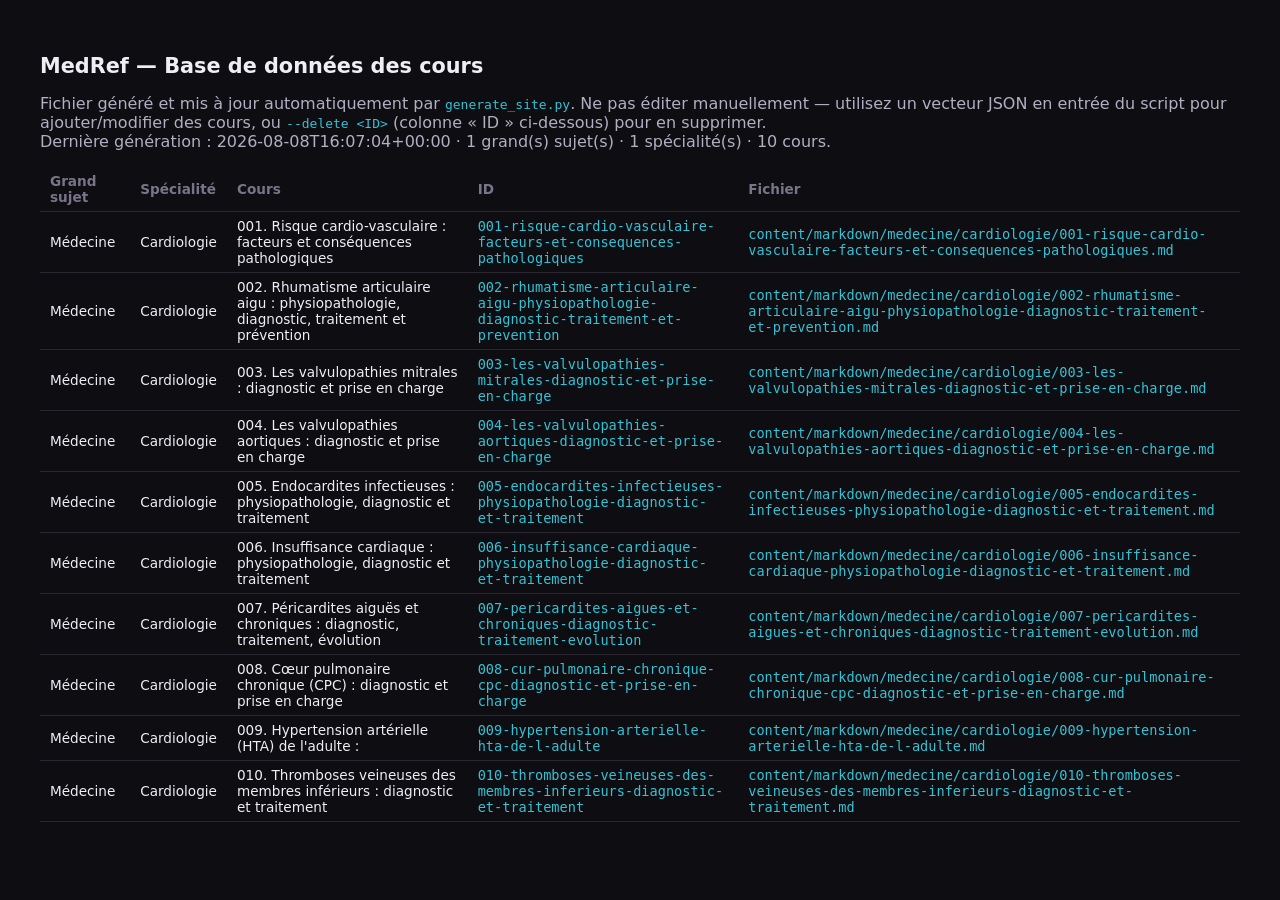
<file: content/database.html>
<!DOCTYPE html>
<html lang="fr">
<head>
<meta charset="UTF-8">
<title>MedRef — Base de données des cours (générée automatiquement)</title>
<meta name="robots" content="noindex">
<style>
  body { font-family: system-ui, sans-serif; background:#0e0d12; color:#f0eef5; padding:2rem; }
  h1 { font-size:1.3rem; }
  p { color:#b3aec2; }
  table { border-collapse: collapse; width:100%; font-size:0.85rem; margin-top:1rem; }
  th, td { text-align:left; padding:6px 10px; border-bottom:1px solid #2a2733; }
  th { color:#7a7488; font-weight:600; }
  code { color:#33c3d6; }
</style>
</head>
<body>
<h1>MedRef — Base de données des cours</h1>
<p>
  Fichier généré et mis à jour automatiquement par <code>generate_site.py</code>.
  Ne pas éditer manuellement — utilisez un vecteur JSON en entrée du script pour ajouter/modifier des cours,
  ou <code>--delete &lt;ID&gt;</code> (colonne « ID » ci-dessous) pour en supprimer.
  <br>Dernière génération : 2026-08-08T16:07:04+00:00 ·
  1 grand(s) sujet(s) · 1 spécialité(s) · 10 cours.
</p>
<table>
<thead><tr><th>Grand sujet</th><th>Spécialité</th><th>Cours</th><th>ID</th><th>Fichier</th></tr></thead>
<tbody>
<tr><td>Médecine</td><td>Cardiologie</td><td>001. Risque cardio-vasculaire : facteurs et conséquences pathologiques</td><td><code>001-risque-cardio-vasculaire-facteurs-et-consequences-pathologiques</code></td><td><code>content/markdown/medecine/cardiologie/001-risque-cardio-vasculaire-facteurs-et-consequences-pathologiques.md</code></td></tr><tr><td>Médecine</td><td>Cardiologie</td><td>002. Rhumatisme articulaire aigu : physiopathologie, diagnostic, traitement et prévention</td><td><code>002-rhumatisme-articulaire-aigu-physiopathologie-diagnostic-traitement-et-prevention</code></td><td><code>content/markdown/medecine/cardiologie/002-rhumatisme-articulaire-aigu-physiopathologie-diagnostic-traitement-et-prevention.md</code></td></tr><tr><td>Médecine</td><td>Cardiologie</td><td>003. Les valvulopathies mitrales : diagnostic et prise en charge</td><td><code>003-les-valvulopathies-mitrales-diagnostic-et-prise-en-charge</code></td><td><code>content/markdown/medecine/cardiologie/003-les-valvulopathies-mitrales-diagnostic-et-prise-en-charge.md</code></td></tr><tr><td>Médecine</td><td>Cardiologie</td><td>004. Les valvulopathies aortiques : diagnostic et prise en charge</td><td><code>004-les-valvulopathies-aortiques-diagnostic-et-prise-en-charge</code></td><td><code>content/markdown/medecine/cardiologie/004-les-valvulopathies-aortiques-diagnostic-et-prise-en-charge.md</code></td></tr><tr><td>Médecine</td><td>Cardiologie</td><td>005. Endocardites infectieuses : physiopathologie, diagnostic et traitement</td><td><code>005-endocardites-infectieuses-physiopathologie-diagnostic-et-traitement</code></td><td><code>content/markdown/medecine/cardiologie/005-endocardites-infectieuses-physiopathologie-diagnostic-et-traitement.md</code></td></tr><tr><td>Médecine</td><td>Cardiologie</td><td>006. Insuffisance cardiaque : physiopathologie, diagnostic et traitement</td><td><code>006-insuffisance-cardiaque-physiopathologie-diagnostic-et-traitement</code></td><td><code>content/markdown/medecine/cardiologie/006-insuffisance-cardiaque-physiopathologie-diagnostic-et-traitement.md</code></td></tr><tr><td>Médecine</td><td>Cardiologie</td><td>007. Péricardites aiguës et chroniques : diagnostic, traitement, évolution</td><td><code>007-pericardites-aigues-et-chroniques-diagnostic-traitement-evolution</code></td><td><code>content/markdown/medecine/cardiologie/007-pericardites-aigues-et-chroniques-diagnostic-traitement-evolution.md</code></td></tr><tr><td>Médecine</td><td>Cardiologie</td><td>008. Cœur pulmonaire chronique (CPC) : diagnostic et prise en charge</td><td><code>008-cur-pulmonaire-chronique-cpc-diagnostic-et-prise-en-charge</code></td><td><code>content/markdown/medecine/cardiologie/008-cur-pulmonaire-chronique-cpc-diagnostic-et-prise-en-charge.md</code></td></tr><tr><td>Médecine</td><td>Cardiologie</td><td>009. Hypertension artérielle (HTA) de l'adulte :</td><td><code>009-hypertension-arterielle-hta-de-l-adulte</code></td><td><code>content/markdown/medecine/cardiologie/009-hypertension-arterielle-hta-de-l-adulte.md</code></td></tr><tr><td>Médecine</td><td>Cardiologie</td><td>010. Thromboses veineuses des membres inférieurs : diagnostic et traitement</td><td><code>010-thromboses-veineuses-des-membres-inferieurs-diagnostic-et-traitement</code></td><td><code>content/markdown/medecine/cardiologie/010-thromboses-veineuses-des-membres-inferieurs-diagnostic-et-traitement.md</code></td></tr>
</tbody>
</table>

<!-- Données consommées par le frontend (assets/js/dataLoader.js) : NE PAS RENOMMER cet id. -->
<script type="application/json" id="courses-db">
{
  "generated_at": "2026-08-08T16:07:04+00:00",
  "subjects": [
    {
      "id": "medecine",
      "title": "Médecine",
      "specialties": [
        {
          "id": "cardiologie",
          "title": "Cardiologie",
          "courses": [
            {
              "id": "001-risque-cardio-vasculaire-facteurs-et-consequences-pathologiques",
              "title": "001. Risque cardio-vasculaire : facteurs et conséquences pathologiques",
              "slug": "001-risque-cardio-vasculaire-facteurs-et-consequences-pathologiques",
              "path": "content/markdown/medecine/cardiologie/001-risque-cardio-vasculaire-facteurs-et-consequences-pathologiques.md",
              "keywords": [
                "IDM ou mort subite ≤ 55ans chez père ou ≤ 65ans chez mère",
                "Circonférence abdominale <102cm homme et <88cm femme",
                "HTA : PAS ≥ 140mmHg et/ou PAD ≥ 90mmHg",
                "Seuil risque coronarien : 115/75mmHg",
                "L'hypertrophie ventriculaire gauche",
                "Homme ≥ 45ans – Femme ≥ 55ans",
                "Obésité morbide > 40",
                "Syndrome métabolique",
                "IMC = Poids/Taille2",
                "La microalbuminurie",
                "Surpoids IMC > 27",
                "Obésité IMC > 30",
                "Paquets/années",
                "HDL < 0,40mg/l",
                "TA≥130/85mmHg",
                "GAJ ≥1,10g/l",
                "TG ≥ 1,50g/l"
              ],
              "search_blob": "Introduction : = Tout état physiologique, pathologique ou habitudes de vie susceptible de s'associer à une incidence accrue de maladie cardio­ vasculaire. I. FDR cardiovasculaire constitutionnels : non modifiables L'âge : Homme ≥ 45ans – Femme ≥ 55ans Les lésions d'athérosclérose apparaissent précocement et s'aggravent avec l'âge, ceci qui reflète la durée d'exposition d'un individu aux autres facteurs de risque cardiovasculaire. Le sexe : L'homme à un risque d'athérosclérose plus élevé que la femme, cette protection est liée à l'influence bénéfique des œstrogènes naturels sur le profil lipidique, la sensibilité à l'insuline et sur PA, elle disparaît 10-15ans après ménopause. Il est actuellement prouvé que le ttt hormonal substitutif n'est pas protecteur, il ↑ le risque de maladie cardiovasculaire. L'hérédité : Les ATCD familiaux de maladie coronaire précoce, ↑ RCV: IDM ou mort subite ≤ 55ans chez père ou ≤ 65ans chez mère. Facilement accessibles à l'interrogatoire. II. FDR environnementaux modifiables Le diabète : Associé à une ↑ du RCV. ■ Pour le diabète type 1 : le risque apparaît dés l'âge de 30ans, il est d'autant plus important que le contrôle glycémique est mauvais et qu'il y a néphropathie. ■ Le diabète type II et l'intolérance au glucose sont associés à un RCV majeur, en raison de l'association à autres FDR comme l'HTA, l'obésité surtout androïde. L'HTA : PAS ≥ 140mmHg et/ou PAD ≥ 90mmHg Pour le risque d'AVC : relation continue sans effet seuil Pour le risque coronarien : relation continue avec effet seuil : 115/75mmHg Le tabac : En plus de son effet carcinogène, le tabagisme est un FDR majeur d'athérosclérose qu'il soit actif ou passif, effets délétères liés à la quantité quotidienne consommée, l'âge de début et la durée de l'exposition : chiffré en paquets/années (nombre de paquets/jour x le nombre d'années d'exposition). Le risque ↑ linéairement avec l' ↑ nombre de paquets/années. Mécanismes : stress oxydatif VC, hémoconcentration, hyperfibrinémie : agression de l'endothélium vasculaire. Les dyslipidémies : FDR important pour les coronaropathies : l'élévation du cholestérol total est de sa fraction LDL, la diminution du HDL. L'obésité : Evaluée par l'indice de masse corporelle IMC = Poids/Taille2. Surpoids IMC > 27, Obésité IMC > 30, Obésité morbide > 40 C'est l'obésité androïde avec une élévation de la masse grasse intra abdominale qui ↑ le plus le RCV ; elle est mesurée par la circonférence abdominale (<102cm homme et <88cm femme) Le syndrome métabolique : entité clinico-biologique défini par l'association d'au moins 3 des FDR suivants : – GAJ ≥1,10g/l – TA≥130/85mmHg – TG ≥ 1,50g/l – HDL < 0,40mg/l – Obésité androïde. Autres FDR : de + en + nombreux ■ L'hypertrophie ventriculaire gauche ■ La sédentarité ■ La microalbuminurie ■ Les facteurs psychosociaux ■ Le traitement substitutif de la ménopause : ↑ le risque de survenue d'événement cardiovasculaire, d'événements thromboemboliques et d'AVC chez les femmes ménopausées avec ou sans ",
              "added_at": "2026-08-08T16:07:04+00:00"
            },
            {
              "id": "002-rhumatisme-articulaire-aigu-physiopathologie-diagnostic-traitement-et-prevention",
              "title": "002. Rhumatisme articulaire aigu : physiopathologie, diagnostic, traitement et prévention",
              "slug": "002-rhumatisme-articulaire-aigu-physiopathologie-diagnostic-traitement-et-prevention",
              "path": "content/markdown/medecine/cardiologie/002-rhumatisme-articulaire-aigu-physiopathologie-diagnostic-traitement-et-prevention.md",
              "keywords": [
                "VS accélérée > 60 mm à la 1ère h",
                "Nodules sous-cutanés de Meynet",
                "Erythème marginé de Besnier",
                "Polyarthrite aigue fébrile",
                "Critères de Jones modifiés",
                "Chorée aigue de Sydenham",
                "Acide acétylsalicylique",
                "Benzathine-Pénicilline",
                "Cardite rhumatismale",
                "Fibrinogène > 4 g/1",
                "Souffle de RAo",
                "Souffle d'IAo",
                "Souffle de RM",
                "Pénicilline G",
                "Erythromycine",
                "Souffle d'IM",
                "Extencilline",
                "ASLO > 200U",
                "CRP élevée",
                "PR allongé",
                "Prednisone",
                "Aspirine"
              ],
              "search_blob": "Introduction : C'est une maladie inflammatoire systémique non suppurative secondaire à une infection des voies aériennes supérieures par le streptocoque ~ hémolytique du groupe A. Il vient au 1er rang des Sd post streptococciques. I. Physiopathologie : A la suite de l'infection streptococcique, l'organisme produit des Ac dirigés contre les Ag streptococciques, et surtout contre les ASLO (Antistreptolysine 0). Le RAA est l'expression clinique d'un conflit immunologique touchant les articulations, le cœur, le SNC et les tissus sous cutanés. L'atteint élective de ces divers tissus est due à une parenté antigénique entre ces tissus et certains constituants de la paroi du streptocoque ~ hémolytique du groupe A. Il existe très probablement une prédisposition génétique de l'hôte vue la fréquence des infections pharyngées à streptocoque et la rareté du RAA. II. Diagnostic : 1) Clinique : - RAA Exceptionnelle avant 3 ans et Rare après 20 ans - Les signes cliniques du RAA apparaissent 2 à 3 sem après une infection streptococcique pharyngée non ou mal traitée. Signes généraux: Début brutal Fièvre: Quasi-constante, de 38,5 à 40°c Malaise générale Douleurs abdominales Signes articulaires+++ : ■ Forme typique: Polyarthrite a igue fébrile Atteinte inflammatoire (gonflement, douleur, chaleur) des grosses articulations (genoux, chevilles, coudes et poignets) Fugace (siège variable d'un jour à l'autre) et migratrice. ■ Formes atypiques: Monoarthrite, atteinte des petites articulations, simples arthralgies sans arthrites ... Signes cutanés: Inconstants, les plus typiques sont: Nodules sous-cutanés de Meynet. Erythème marginé de Besnier. ➔ Les signes cutanés sont toujours associés à une cardite sévère. Signes neurologiques: Chorée aigue de Sydenham: ce sont des mouvements Involontaires caractéristiques: Maladroits, Brutaux, S'exagèrent à l'effort et à l'émotion, diminuent au repos, et disparaissent pendant le sommeil. Signes cardiaques : La cardite rhumatismale est le risque majeur qui justifie la surveillance 2x/ j de tout malade atteint de RAA. Les signes de cardite sont contemporains au début de la maladie (dans les 2è - 3è semaine de la maladie). Toutes les tuniques peuvent être atteintes l'endocarde est le pus touché, elle se traduit par l'apparition : d'un souffle d'IM ou d'IAo ou les 2 associés. Plus tardivement peut apparaitre un souffle de RM ou de RAo Le RM ne s'observe jamais dans les formes dépistées tôt et traitées correctement. La péricardite peut être isolée ou survenir dans le cadre d'une pancardite. Quant à la myocardite, elle survient souvent dans un tableau de pancardite avec défaillance cardiaque globale 2) Paraclinique : ❖ Bilan biologique: ■ Signes traduisant un Sd inflammatoire : sont tjrs présentes et constituent un fidèle témoin de l'évolutivité de la mdie. VS accélérée> 60 mm à la 1ère h; Fibrinogène> 4 g/1 ; CRP élevée; NFS: Anémie modérée de type inflammatoire, avec hyperleucocytose GB >10.000/mm 3. ■ Signes biologiques en faveur d'infect",
              "added_at": "2026-08-08T16:07:04+00:00"
            },
            {
              "id": "003-les-valvulopathies-mitrales-diagnostic-et-prise-en-charge",
              "title": "003. Les valvulopathies mitrales : diagnostic et prise en charge",
              "slug": "003-les-valvulopathies-mitrales-diagnostic-et-prise-en-charge",
              "path": "content/markdown/medecine/cardiologie/003-les-valvulopathies-mitrales-diagnostic-et-prise-en-charge.md",
              "keywords": [
                "Souffle holosystolique de régurgitation",
                "Indice de Sokolow SV1 + RV5 > 35mm",
                "Claquement d'ouverture mitrale",
                "Remplacement valvulaire mitral",
                "Dilatation mitrale percutanée",
                "Faciès mitral de Shattuk",
                "Plastie de valve mitrale",
                "Commissurotomie mitrale",
                "Galop protodiastolique",
                "Orifice mitral < 2cm2",
                "Roulement diastolique",
                "Souffle Graham Steel",
                "Triade de Durozier",
                "Lignes B de Kerley",
                "Signe de Carvalho",
                "Maladie de Barlow",
                "Amoxicilline 3g",
                "Ballon d'Inoué",
                "Eclat de B1",
                "HAG",
                "HVD",
                "HVG",
                "B3"
              ],
              "search_blob": "Rétrécissement mitral (RM) Introduction : Réduction permanente du calibre de l'orifice mitral (< 2cm 2 ) par fusion commissurale progressive et/ou sclérose rétractile de l'appareil valvulaire et sous-valvulaire, et enfin calcification massive de tout l'appareil valvulaire. ➔ Un gène au remplissage ventriculaire gauche pendant la diastole. Prédominance féminine. Etiologie : RAA+++, congénital ... I. Diagnostic : RM pur serré 1) Circonstances de découverte : Signes fonctionnels : Dyspnée à l'effort puis au repos (classification de la NYHA), avec orthopnée, dyspnée paroxystique nocturne. Asthénie – Palpitations (troubles du rythme) Complications : OAP – Hémoptysie – Embolie systémique. Défaillance ventriculaire droite. Examen systématique. 2) Examen physique : Inspection : Faciès mitral de Shattuk (érythrocyanose des pommettes) Retard staturo pondéral : nanisme mitral de l'enfant. Palpation de l'aire précordiale : Frémissement cataire à la pointe du cœur. Éclat palpable de B1. En cas d'HTAP : éclat palpable de B2, soulèvement systolique infundibulo pulmonaire, signe de Harzer. Auscultation cardiaque : Au foyer mitral : Triade de Durozier +++ : o Eclat de B1. o Claquement d'ouverture mitrale. o Roulement diastolique. Au foyer pulmonaire : signes d'HTAP. o Éclat du B2 pulmonaires (B2P) o Souffle diastolique d'insuffisance pulmonaire (souffle Graham Steel) Au foyer tricuspide : Souffle systolique d'insuffisance tricuspidienne (signe de Carvalho). Reste de l'examen clinique : Auscultation 2 champs pulmonaires (signe OAP : râles crépitants). Palpation des pouls périphériques. Recherche des signes d'IVD. Recherche foyer infectieux (dentaires, urinaires, ORL...) 3) Paraclinique : ❖ ECG : ■ Rythme régulier sinusal (RRS) ou AC/FA ■ Signes évocateurs : o HAG : ondes P larges, bifides en DII et biphasique en V1 avec négativité prédominante. o HVD : V1 R/S > 1. ❖ Radiographie thoracique : ■ Silhouette mitrale : o De face : cœur triangulaire. o De profil : Saillie de l'OG, réduction de l'espace clair rétrocardiaque. ■ Poumon et plèvre : o Dilatation des veines pulmonaires. o Œdème pulmonaire interstitiel avec lignes B de Kerley et comblement des culs-de-sac pleuraux. o Œdème alvéolaire à prédominance péri hilaire avec dilatation de l'AP. ❖ Echocardiographie transthoracique (ETT) : ■ Diagnostic positif : Valve épaisse – Orifice mitral rétréci ■ Quantification du RM : Evaluation de la SM par planimétrie / Evaluation du gradient mitral. ■ Retentissements : dilatation OG et VG, Septum IV paradoxal (bombé vers la côté gauche), Dilatation de la VCI et de la veine sus hépatique (VSH), Dilatation du tronc de l'artère pulmonaire (AP) – HTAP. ❖ Echographie transœsophagienne (ETO) : ■ Étude de l'anatomie valvulaire (plus précise) ■ Quantification d'une IM associée. ■ Thrombose de l'auricule gauche ou de l'oreillette gauche ■ Étude du septum inter auriculaire (SIA) ❖ Autres : Echocardiographie d'effort ; Coronarographie (pré-op chez sujet >50 ans ou si FOR cardiovasculaires",
              "added_at": "2026-08-08T16:07:04+00:00"
            },
            {
              "id": "004-les-valvulopathies-aortiques-diagnostic-et-prise-en-charge",
              "title": "004. Les valvulopathies aortiques : diagnostic et prise en charge",
              "slug": "004-les-valvulopathies-aortiques-diagnostic-et-prise-en-charge",
              "path": "content/markdown/medecine/cardiologie/004-les-valvulopathies-aortiques-diagnostic-et-prise-en-charge.md",
              "keywords": [
                "Gradient de pression moyenne VG /aorte > 50mmHg",
                "Surface valvulaire aortique < 0,75cm2",
                "Indice de Sokolow = RV1 + SV5 > 35 mm",
                "Souffle diastolique de régurgitation",
                "Souffle mésosystolique éjectionnel",
                "Double souffle crural de Durozier",
                "Pincement de la différentielle",
                "Angiographie sus sigmoïdienne",
                "Signe de la manchette",
                "Intervention de ROSS",
                "Surcharge systolique",
                "Abolition du B2",
                "Signe de Musset",
                "INR = 2 à 3",
                "Lipothymie",
                "Syncope",
                "Dyspnée",
                "Bentall",
                "Yacoub",
                "Angor"
              ],
              "search_blob": "Rétrécissement aortique (RAo) Introduction : = Obstacle à l'éjection du VG par réduction de la surface valvulaire aortique normale à moins de 3cm2 . (RAo serré si< 0, 75cm2 ) Valvulopathie la plus fréquente dans les pays occidentaux. Sa prévalence augmente avec l'âge. Le sexe masculin et le plus souvent touché. Etiologie : dégénérative (maladie de Monckeberg), RAA, congénitale (bicuspidie) ... I. Diagnostic : 1) Circonstances de découverte : Asymptomatique pendant plusieurs années. Puis symptômes d'effort+++: angor, syncope ou lipothymie, dyspnée. Stade tardif: Insuffisance cardiaque gauche puis droite. 2) Examen physique : Pouls petit et ralenti. TA: pincement de la différentielle. Palpation/ inspection : frémissement systolique au foyer aortique et au creux sus sternal. Auscultation cardiaque : - Souffle mésa systolique éjectionnel +++ max au foyer aortique, rude râpeux à double irradiation vers les vaisseaux du cou et vers la pointe. - Diminution voir extinction du B2 aortique (signe de gravité). 3) Paraclinique : ❖ ECG: ■ HVG type systolique : o Sokolow = RVl + SVS > 35 mm o Onde T (-) en VS-V6 ■ HAG - BBG incomplet (BBGI) parfois BBG complet. ■ BAV: 1•' voire 2ème, lm• degré si calcification fx de His. ❖ Radio pulmonaire : ■ Volume du cœur longtemps normal. ■ Calcification valvulaire aortique. ■ Aorte ascendante dilaté : l'arc sup droit très convexe. ❖ Echocardioqraphie : ■ Confirme un diagnostic clinique: Epaississement ou Calcification des valves dont l'ouverture est diminuée. ■ Apprécie le degré: gradient et surface ■ Donne des renseignements étiologiques. ■ Apprécie le retentissement VG (hypertrophie, fonction systolique et diastolique). ■ Recherche une valvulopathie associée et ou une pathologie de l'aorte ascendante. ❖ Coronarographie+++ pré opératoire chez patients âgés à la recherche d'une coronaropathie athéromateuse. II. Prise en charge : 1) Moyens: Critère affirmant le caractère serré du RAo : Signes fonctionnelles d'effort -Abolition du B2 HVG importante/ECG - Calcification valvulaire massive Gradient de pression moyenne VG /aorte> S0mmHg. Surface valvulaire aortique< 0, 75cm2 . Il n'y a pas de thérapeutique médicale du RAo sauf si IC. Valvuloplastie percutanée. Remplacement valvulaire : seul traitement satisfaisant - Prothèse mécanique (jeune) - Prothèse bio (âge> 75ans ou Cl des anticoagulants) - Homogreffes - Autogreffe (intervention de ROSS) 2) Indications opératoires : ► Patient symptomatique : sténose aortique serrée= chirurgie. ► Patient asymptomatique : - Dysfonction ventricule gauche associée= chirurgie. - FE/VG conservé : surveillance régulière clinique, électrique et échocardiographie dont le rythme varie en fonction du degré de la sténose : ✓ Rétrécissement modéré : surveillance 2 à 3 ans. ✓ Rétrécissement moyennement serré : tous les ans. ✓ Rétrécissement serré : tous les 6 mois. - Apparition d'un symptôme: indication à la chirurgie Insuffisance aortique (IAo) Introduction : = Absence ou insuffisance d'étanchéité dia",
              "added_at": "2026-08-08T16:07:04+00:00"
            },
            {
              "id": "005-endocardites-infectieuses-physiopathologie-diagnostic-et-traitement",
              "title": "005. Endocardites infectieuses : physiopathologie, diagnostic et traitement",
              "slug": "005-endocardites-infectieuses-physiopathologie-diagnostic-et-traitement",
              "path": "content/markdown/medecine/cardiologie/005-endocardites-infectieuses-physiopathologie-diagnostic-et-traitement.md",
              "keywords": [
                "Echocardiographie (ETT et ETO)",
                "Critères de Duke modifiés",
                "Végétations valvulaires",
                "Abcès péri annulaire",
                "Placards de Janeway",
                "Souffle cardiaque",
                "Purpura pétéchial",
                "Nodosités d'Osler",
                "Fièvre prolongée",
                "Taches de Roth",
                "Hémocultures",
                "Amoxicilline",
                "Clindamycine",
                "Gentamicine",
                "Oxacilline"
              ],
              "search_blob": "Introduction : Greffe bactérienne sur l'endocarde (valvulaire++), suite à une bactériémie. Osier= subaiguë, lente++ : sur cardiopathie pré-existante. Aiguë : grave, sur endocarde sain. I. Physiopathologie : Lésion endocardique ~ fixation thrombus fibrino-plaquettaire ~ fixation du germe sur le thrombus (= végétation ) suite à une bactériémie. Conséquences : - Lésions valvulaires ( ➔ IC) + abcès des anneaux valvulaires, du septum. - Embolies : migration d'une végétation (obstruction artérielle, abcès métastatique) - Anévrysmes \"mycotiques\" : migration bactérienne. - Complexes immuns circulants (lésions de vascularite, GNA ... ) FDR: - Prothèse valvulaire+++, ATCD D'endocardite, cardiopathies congénitales cyanogènes. = groupe à très haut risque=> seuls critères où une ATBprophylaxie est recommandé. - Valvulopathies ++ (IA>IM>RA), PVM, bicuspidie, CMHO, CDP congénitales = groupe à risque modéré=> plus d' ATBprophylaxie recommandée ! (2009) - Toxicomanie IV, KT. Porte d'entrée et germes en cause : +++ Dentaire+++ - OR Cutanée-KT-héroïnomane Digestive- urogénitale. :--- :--- :--- Streptocoque+++ Staph. +++ Strepto bovis - Viridans - Doré Entérocoque, BGN - Puis du groupe D - Epidermis Strepto D + Candida ⇒ coloscopie ++ II. Diagnostic : 1) Clinique : Signes généraux : - Fièvre prolongée +++ - AEG, asthénie, amaigrissement, pâleur Signes cardiaques: - Apparition ou modification d'un souffle card iaque +++ - Signes d'insuffisance cardiaque - Autres: Péricardite, Insuffisance coronarienne ... Signes extra cardiaques : - Cutanés (15% des cas) : Purpura pétéchial (conjonctives, muqueuse buccale, hémorragies sous unguéales) - Nodosités d'Osler «faux panaris» - Placards érythémateux palma-plantaires de Janeway - Hippocratisme digital : Formes prolongées - Respiratoires: Toux, Dyspnée d'aggravation progressive (atteinte pulmonaire => penser à l'EI du cœur droit : emboles) - Ophtalmologiques: Taches de Roth au FO (hémorragies+ exsudats blanchâtres). - Rhumatologiques: Arthralgies, lombalgies➔Spondylodiscite, myalgies, névralgies ... - Signes neurologiques (15% des cas) : Embolies, Anévrismes. - Abcès cérébral, Méningite. - Signes rénaux: Protéinurie, Hématurie. - SMG (20-40% des cas) 2) Paraclinique : ❖ Hémocultures : +++ répétées aéra-anaérobies, Examen de référence. - 3 à 4 hémocultures sur 24 heures, lors des pics fébriles et avant toute antibiothérapie. - Permet d'isoler le micro-organisme responsable de l'EI dans 90 % des cas. - Sérologies bartonella, coxiella burnetti, brucella si hémocultures(-). ❖ Autres bilans biologiques : - Recherche du germe au niveau d'une porte d'entrée ou d'un foyer secondaire , par la culture de la valve prélevée, ou d' un matériel prothétique, d'un embole, d'une végétation . - NFS :Anémie, Hyperleucocytose inconstante ; VS et CRP 1' ; - Anomalies immunologiques : Présence du facteur rhumatoïde, d'une Hypergammaglobulinémie, de glomérulite à complexes immuns circulants (hématurie microscopique, protéinurie). ❖ ECG + Rx pulmonai",
              "added_at": "2026-08-08T16:07:04+00:00"
            },
            {
              "id": "006-insuffisance-cardiaque-physiopathologie-diagnostic-et-traitement",
              "title": "006. Insuffisance cardiaque : physiopathologie, diagnostic et traitement",
              "slug": "006-insuffisance-cardiaque-physiopathologie-diagnostic-et-traitement",
              "path": "content/markdown/medecine/cardiologie/006-insuffisance-cardiaque-physiopathologie-diagnostic-et-traitement.md",
              "keywords": [
                "Défibrillateur automatique implantable",
                "Stimulation cardiaque multi-site",
                "Image en ailes de papillon",
                "Transplantation cardiaque",
                "Reflux hépato-jugulaire",
                "Cardiomégalie ICT > 50",
                "Classification NYHA",
                "Hépatalgie d'effort",
                "Signe de Carvalho",
                "Râles crépitants",
                "Lignes de Kerley",
                "Signe de Harzer",
                "Bruit de galop",
                "Béta bloquants",
                "Spironolactone",
                "BNP < 80pg/ml",
                "Régime désodé",
                "Eclat de B2P",
                "Digitaliques",
                "Furosémide",
                "Orthopnée",
                "I.E.C",
                "OAP",
                "OMI",
                "FE"
              ],
              "search_blob": "Insuffisance ventriculaire gauche: Introduction : Incapacité du cœur à adapter le débit sanguin aux besoins métaboliques et fonctionnels des différents organes, dans les conditions de pression de remplissage ventriculaire normales. I. Physiopathologie : 1) Mécanismes élémentaires : Altération de la fonction systolique {la plus classique) -!, de la contractilité (inotropisme) : ex. cardiomyopathie 1' de la post-charge (gène à l'éjection) : HTA, Rao 1' de la précharge ( 1' volume TD) : fuites valvulaires. Altération de la fonction diastolique (moins fréquente) = Gène au remplissage ventriculaire - Anomalie de compliance et/ou de relaxation. - Ex. hypertrophie myocardique concentrique, c ischémique 2) Mécanismes de compensation ~ visent le maintien du DC. Au niveau cardiaque: - Dilatation ventriculaire (loi de Franck Starling). - Hypertrophie ventriculaire (loi de Laplace). - 1' de la FC et de l'inotropisme / activation sympathique. Au niveau périphérique : - Vasoconstriction artériolaire. - Rétention hydrosodée. - Augmentation de l'extraction périphérique d'02. 3) Conséquences : En amont : 1' PTDVG (congestion pulmonaire). En aval: insuffisance circulatoire systémique (-!,DC). II. Diagnostic : 1) Clinique : Signes fonctionnels : - Dyspnée : effort - décubitus = orthopnée ➔ paroxystique = OAP. => Classification NYHA : Stade I: Pas de limitation de l'activité physique Stade Il: Légère diminution de l'activité physique, les signes apparaissent pour les efforts importants de la vie quotidienne Stade Ill: Limitation importante de l'activité physique. Absence de gêne au repos, signes au cours des efforts minimes Stade IV: Signes au repos, s'aggravant au moindre effort. - Autres : AEG, Confusion, oligurie, toux, hémoptysie... Signes physiques ■ Choc de pointe dévié en bas et en dehors. ■ Auscultation : - Tachycardie constante, Bruit de galop à l'apex+/- Souffle systolique d'IM. - Râles crépitants aux bases+++= OAP. ■ Recherche de signe d'IVD. 2) Paraclinique : ❖ ECG: Tachycardie, HVG, troubles de rythme ou de conduction, signes en faveur d'une étiologie (Onde Q de nécrose...) ❖ Radiographie du thorax : Cardiomégalie ICT > 50, Œdème interstitiel (Lignes de Kerley), Œdème alvéolaire (image en ailes de papillon)... ❖ Echocardiographie – doppler (ex de choix en 1ère intention) - Quantification de la FE et de la dilatation VG. - Type d'IC (systolique ou diastolique) - Recherche étiologique – Indices pronostics. - Mesure des pressions droites au doppler. ❖ +/- coronarographie +++ : si origine ischémique suspecté. ❖ Biologie: - BNP (Brain Natriuretic Protein) : Valeur prédictive négative 95%, Pas d'IC < 80pg/ml. - Enzymes cardiaques. - Dosage de routine : NFS, urée/créatinine, lonogramme, bilan hépatique. - GDS. 3) Etiologies : Cardiopathie ischémique +++ Cardiopathie hypertensive +++ Valvulopathies++ (IM, IAo, RAo) Cardiomyopathies : dilatée, hypertrophique primitive, restrictive. x Evolution souvent défavorable à moyen terme. x Déstabilisation par de nombreux ",
              "added_at": "2026-08-08T16:07:04+00:00"
            },
            {
              "id": "007-pericardites-aigues-et-chroniques-diagnostic-traitement-evolution",
              "title": "007. Péricardites aiguës et chroniques : diagnostic, traitement, évolution",
              "slug": "007-pericardites-aigues-et-chroniques-diagnostic-traitement-evolution",
              "path": "content/markdown/medecine/cardiologie/007-pericardites-aigues-et-chroniques-diagnostic-traitement-evolution.md",
              "keywords": [
                "Aspect en « dip-plateau » de la courbe de pression du VD",
                "Décortication soigneuse des 2 feuillets péricardiques",
                "Ondes P Bifide crochetée « pseudo mitrale »",
                "Traitement antituberculeux pendant 12 mois",
                "Péricardectomie complète chirurgicale",
                "Bruit de « vibrance péricardique »",
                "4 stades évolutifs de HOLZMAN",
                "Pouls paradoxal de Kussmaul",
                "Aspect « swinging heart »",
                "Frottement péricardique",
                "Cardiomégalie en carafe",
                "Cathétérisme cardiaque",
                "Alternance électrique",
                "Syndrome d'adiastolie",
                "Syndrome de Dressler",
                "Sous décalage du PQ",
                "Douleur thoracique",
                "Espace vide d'écho",
                "Péricardocentèse",
                "Sus décalage ST",
                "Micro voltage",
                "Aspirine 3g/j",
                "Signes d'IVD",
                "Tamponnade",
                "Colchicine"
              ],
              "search_blob": "Péricardites aiguës +++ Introduction : = Inflammation a igue des feuillets péricardiques sans ou avec épanchement. I. Diagnostic : 1) Diagnostic positif : 1.1) Clinique : Signes fonctionnels : - Douleur thoracique +++ : maître symptôme, souvent brutale - Siège rétro sternale - Type constrictive - ↑ en position couchée, à inspiration profonde, toux. - Diminue en position penchée en avant. - Durée habituellement prolongée (heures) - Insensible à la trinitrine. - Dyspnée souvent permanente : modérée ne s'aggrave pas avec le temps, sauf si épanchement pleural. - Toux, hoquet, fébricule / Fièvre d'emblée. Signes physiques : - Frottement péricardique +++ : pathognomonique mais inconstant (50%) - Bruit systolo-diastolique – Siège mésocardiaque. - Doux ou râpeux à type de craquement de « cuir neuf ». - Variable en intensité, dans le temps et avec la position (mieux perçu en position penchée en avant ou assise). - Fugace, persistant en apnée (≠ épanchement pleural) - Autres signes d'examen : - Assourdissement des bruits cardiaques. - Epanchement pleural est parfois associé - Signes de tamponnade : à rechercher systématiquement 1.2) Paraclinique : ❖ ECG : ■ Troubles de repolarisation « 4 stades évolutifs de HOLZMAN » 1- Sus décalage ST, concave en haut, concordante dans toutes les dérivations, fugaces et sans image en miroir. 2- Retour à la ligne isoélectrique, onde T + ou aplatie. 3- Onde T négative. 4- Normalisation de l'onde T ■ Autres signes inconstants : - Sous décalage du PQ : signe précoce et spécifique+++. - Micro voltage. - Troubles du rythme auriculaire peu fréquents: ESA, FA. ■ normal n'élimine pas le diagnostic ❖ Radiographie thoracique : ■ Radio normale : PA sèche ■ Cardiomégalie en carafe, horizontalisation de l'arc moyen gauche, Rx répétées : variation rapide du volume card +++ ■ Epanchement pleural parfois associé. ❖ Echo-doppler cardiaque : +++ ■ Souvent normal. ■ Peut confirmer le diagnostic = Espace vide d'écho décollant les 2 feuillets péricardiques (50% des cas) ■ Quantifie l'épanchement, apprécie le retentissement et permet de suivre l'évolution. ❖ Biologie : enzymes cardiaques (éliminer SCA+++), bilan inflammatoire, bilan immunologique, IDR à la tuberculine... 2) Diagnostic différentiel : Les douleurs thoraciques aiguës Syndromes coronariens aigus Embolie pulmonaire Dissection aortique Epanchement pleural 3) Diagnostic de gravité : Tamponnade +++ 3.1) Définition : Syndrome d'adiastolie, lié à un épanchement péricardique sous pression, de constitution rapide et/ou volumineux. 3.2) Clinique : Dyspnée d'effort croissante, invalidante, Sensation d'oppression thoracique Polypnée, tachycardie, hypoTA voire état de choc cardiogénique. Pouls paradoxal de Kussmaul – Signes d'IVD (RHJ, TJ, HMG). 3.3) Paraclinique : ❖ ECG : Microvoltage inconstants, Alternance électrique (grands /petits QRS). ❖ Radio pulmonaire au lit : cardiomégalie ❖ Echo. Cardiaque en urgence : Épanchement abondant avec aspect « swinging heart », tolérance hémodynamique Guid",
              "added_at": "2026-08-08T16:07:04+00:00"
            },
            {
              "id": "008-cur-pulmonaire-chronique-cpc-diagnostic-et-prise-en-charge",
              "title": "008. Cœur pulmonaire chronique (CPC) : diagnostic et prise en charge",
              "slug": "008-cur-pulmonaire-chronique-cpc-diagnostic-et-prise-en-charge",
              "path": "content/markdown/medecine/cardiologie/008-cur-pulmonaire-chronique-cpc-diagnostic-et-prise-en-charge.md",
              "keywords": [
                "Souffle diastolique d'insuffisance pulmonaire",
                "Souffle systolique d'insuffisance tricuspide",
                "Exploration fonctionnelle respiratoire (EFR)",
                "Interruption de la veine cave inférieure",
                "Echocardiographie + Doppler cardiaque",
                "Cathétérisme cardiaque droit",
                "Galop protodiastolique (B3)",
                "Douleurs pseudo-angineuses",
                "Clic d'éjection pulmonaire",
                "Axe de QRS dévié à droite",
                "Galop présystolique (B4)",
                "Signe de Harzer positif",
                "Radiographie thoracique",
                "HTAP pré-capillaire",
                "Broncho-dilatateurs",
                "Onde P pulmonaire",
                "Dyspnée d'effort",
                "Syncope d'effort",
                "Spironolactone",
                "Anticoagulants",
                "Eclat de B2P",
                "Expectorants",
                "Hypercapnie",
                "Hémoptysie",
                "Gazométrie",
                "Hypocapnie",
                "Tiffeneau",
                "Hypoxémie",
                "Asthénie",
                "Oligurie",
                "VEMS",
                "BPCO",
                "HMG",
                "OMI",
                "ECG",
                "AVK",
                "TJ",
                "CV"
              ],
              "search_blob": "Introduction : C’est une Hypertrophie - Dilatation du ventricule droit, avec ou sans insuffisance cardiaque, consécutive à une maladie chronique affectant la structure ou la fonction du poumon, excepter quant ces altérations sont le résultat d’une cardiopathie gauche ou congénitale. I. Diagnostic : 1) Clinique : Les signes d’HTAP étant peu spécifiques au début, Le diagnostic est volontiers tardif. Signes fonctionnels : - Dyspnée d’effort est le signe le plus précoce. Puis elle devient permanente. - Asthénie. - Syncope d’effort et douleurs pseudo-angineuses se voient dans les HTAP sévères. - Hémoptysie et dysphonie (Toux+++) compliquent les HTAP importantes et anciennes. Signes physiques : On les distingue en 4 groupes: - Signes d’HTAP: Eclat de B2P, clic d’éjection pulmonaire, souffle diastolique d’insuffisance pulmonaire. - Signes d’HVD: Signe de Harzer positif, Galop présystolique (B4) - Signes de DVD: Souffle systolique d’insuffisance tricuspide. - Signes d’ IVD: ✓ signes cardiaques: Tachycardie, Galop protodiastolique (B3) ✓ signes périphériques: HMG, TJ, OMI, Oligurie. 2) Paraclinique : ❖ ECG : peut rester longtemps normal - Tachycardie. - Signes d’HVD: Axe de QRS dévié à droite, R/S > 1 en Vl, Troubles de repolarisation en Vl-V3, Bloc incomplet droit. - Signes d’HAD: Onde P pulmonaire (pointue, sup à 2,5 mm en D2). ❖ Radiographie thoracique : - Signes de l’affection causale. - Signes d’HTAP: Dilatation du tronc de l’artère pulmonaire avec saillie de l’arc moyen gauche, Réduction de la vascularisation périphérique (HTAP pré-capillaire.) - Signes de DVD: Elargissement de la silhouette cardiaque, Comblement de l’espace clair rétrosternal. ❖ Echocardiographie + Doppler cardiaque : - Diagnostic de l’HTAP +++ - DVD with élévation du rapport Diamètre télédiastolique du VD / Diamètre télédiastolique du VG. - hypertrophie de la paroi libre du VD. - élimine une cardiopathie gauche ou congénitale. - Le Doppler cardiaque apprécie la pression de I’ AP (PAP). ❖ Cathétérisme cardiaque droit : - Affirme l’existence d’une HTAP et apprécie sa sévérité. - Montre HTAP pré-capillaire avec pression capillaire normale. - Montre une 1' des pressions de l’OD, VD et de la pression télédiastolique du VD. ❖ Exploration fonctionnelle respiratoire (EFR) et Gazométrie : - Spirométrie montre selon l’ affection causale : soit un trouble ventilatoire obstructif, soit un trouble ventilatoire restrictif, soit un trouble mixte. - Etude des gaz du sang artériel montre selon l’étiologie 2 formules : Hypoxémie - Hypocapnie (ex : Fibrose interstitielle diffuse) Hypoxémie - Hypercapnie (ex : BPCO) 3) Etiologies : Broncho-pneumopathies chroniques obstructives: BPCO+++ EFR: VEMS-!, - CV N - Tiffeneau -!,-!, - Bronchite chronique obstructive - Emphysème pulmonaires diffus - Asthme (forme compliqué, sujet âgé, dyspnée continue) - DDB étendues. Affections respiratoire restrictives EFR: VEMS-!, - CV-!,-!, - Tiffeneau N - Affections parenchymateuses : Fibroses interstitielles diffuses (FI",
              "added_at": "2026-08-08T16:07:04+00:00"
            },
            {
              "id": "009-hypertension-arterielle-hta-de-l-adulte",
              "title": "009. Hypertension artérielle (HTA) de l'adulte :",
              "slug": "009-hypertension-arterielle-hta-de-l-adulte",
              "path": "content/markdown/medecine/cardiologie/009-hypertension-arterielle-hta-de-l-adulte.md",
              "keywords": [
                "Triade classique : HTA, Œdème, Protéinurie",
                "Corticothérapie prénatale < 34 SA",
                "Protéinurie ≥ 0,3 g/24h",
                "Objectif <140/90mmHg",
                "Objectif <130/80mmHg",
                "Grade 1 PAS 140-159",
                "Grade 2 PAS 160-179",
                "Hydrochlorothiazide",
                "Toxémie gravidique",
                "Grade 3 PAS ≥ 180",
                "Alpha méthyl Dopa",
                "INC VI - OMS 99",
                "Régime hyposodé",
                "Sulfate de Mg2+",
                "Spironolactone",
                "HELLP syndrome",
                "PAS ≥ 140mmHg",
                "PAD ≥ 90mmHg",
                "Nicardipine",
                "Furosémide",
                "Nifédipine",
                "Captopril",
                "Valsartan",
                "Eclampsie",
                "Ramipril",
                "Losartan",
                "Aténolol"
              ],
              "search_blob": "Epidémiologie, physiopathologie, classification, Etiologies des HT A secondaires, Traitement de l'HTA essentielle, évolution Hypertension artérielle de la grossesse: diagnostic, complications, traitement Epidémiologie, physiopathologie, classification I. Epidémiologie : Maladie chronique très fréquente ➔ problème majeur de santé publique. Prévalence élevée aux alentours de 25% au monde. 1ère cause de mortalité (OMS): 17 millions/ an Facteur de risque cardiovasculaire majeur. Facteurs prédisposant de l'HTA essentielle : - Âge : prévalence 1' chez les sujets âgés - Sexe : homme> femme - Facteurs génétiques: ATCD familiaux, race noire - Facteurs environnementaux : consommation excessive de sel, alcool, tabac, obésité ... II. Physiopathologie : 1) Facteurs de la pression artérielle : La PA dépend de 4 facteurs : Débit cardiaque (DC) Volume du sang artériel (volémie) Elasticité de parois artérielles (compliance artérielle) Résistances périphériques RP (calibre des artérioles) 2) Régulation de la PA: la PA est régulée en permanence. Cette régulation est à court terme nerveuse (met en jeu les barorécepteurs), à moyen terme neurohormonale et à long terme hormonale (SRAA). 3) Types de l'HTA: HTA essentielle (95%) : sans cause évidente, multifactorielle. HTA secondaire (5%) : cause endocrinienne ou rénale identifiée. III. Classification : ☞ INC VI - OMS 99 CATEGORIE TA SYSTOLIQUE (mmHg) TA DIASTOLIQUE (mmHg) :--- :--- :--- TA OPTIMALE < 120 < 80 TA NORMALE < 130 < 85 TAN/HAUTE 130 - 139 85 - 89 - HYPERTENSION GRADE III 140 - 159 90- 99 GRADE II 160 - 179 100 - 109 GRADE I ≥ 180 ≥ 110 ► Confirmer le diagnostic avec des mesures tensionnelles en dehors du cabinet médical. ► Pour évaluer le pronostic, on prend en compte l'existence des autres facteurs de risque. Autre facteur de risque et histoire de la maladie Pression artérielle (mmHg) :--- :--- :--- :--- Grade 1 (HTA légère) PAS 140-159 ou PAD 90-99 Grade 2 (HTA modérée) PAS 160-179 ou PAD 100-109 Grade 3 (HTA sévère) PAS ≥ 180 ou PAD ≥ 110 I - Pas d'autre facteur de risque Risque faible Risque moyen Risque élevé II - 1-2 facteurs de risque Risque moyen Risque moyen Risque très élevé III - 3 facteurs de risque ou plus ou atteinte des organes cibles ou diabète Risque élevé Risque élevé Risque très élevé IV - Pathologies cardiovasculaires associées Risque très élevé Risque très élevé Risque très élevé Etiologies des HTA secondaires HTA réno-vasculaire (sténose de l'artère rénale) : Etiologie la + fréquente, curable par la revascularisation. Coarctation de l'aorte: HTA, souffle systolique éjectionnel, absence pouls fémoral Causes rénales : - IRC - Néphropathies glomérulaires chroniques, - Néphropathies tubulo-interstitielles, - Néphropathies vasculaires, - Polykystose rénale. Causes endocriniennes : - Hyper aldostéronisme primaire : adénome le plus souvent, parfois hyperplasies bilatérales des surrénales. - Phéochromocytome (sécrétion adrénaline et NA) - Cushing - Acromégalie - Hyperthyroïdie - Hyperparathyroï",
              "added_at": "2026-08-08T16:07:04+00:00"
            },
            {
              "id": "010-thromboses-veineuses-des-membres-inferieurs-diagnostic-et-traitement",
              "title": "010. Thromboses veineuses des membres inférieurs : diagnostic et traitement",
              "slug": "010-thromboses-veineuses-des-membres-inferieurs-diagnostic-et-traitement",
              "path": "content/markdown/medecine/cardiologie/010-thromboses-veineuses-des-membres-inferieurs-diagnostic-et-traitement.md",
              "keywords": [
                "Bas de contention veineuse élastique",
                "Echo-doppler veineux des MI",
                "Phlébite bleue de grégaire",
                "Thrombectomie chirurgicale",
                "Phlébographie bilatérale",
                "Phlegmatia alba Dolens",
                "Sd post-thrombotiques",
                "Filtre cave inférieur",
                "Signe de la pancarte",
                "Triade de Virchow",
                "Signe de Hommans",
                "Fibrinolytiques",
                "Score de Wells",
                "HBPM préventif",
                "Streptokinase",
                "HBPM curatif",
                "Fondaparinux",
                "Embolectomie",
                "Tinzaparine",
                "Enoxaparine",
                "Fluindione",
                "D-dimères",
                "Warfarine",
                "urokinase",
                "HNF",
                "TCA",
                "AVK",
                "INR"
              ],
              "search_blob": "Introduction : La TVP des Ml est définie par la constitution, le développement, et la fixation d'un caillot sanguin cruorique dans une ou plusieurs veines sous aponévrotiques des Ml. Sa principale complication reste l'embolie pulmonaire. I. Diagnostic : 1) Diagnostic positif: TDD = phlébite su raie. 1.1) Facteurs prédisposant à la MTE : Triade de Virchow: traumatisme de l'endothélium + stase sanguine + hypercoagulabilité sanguine. Acquis: - Age avancé. - ATCDS de maladie thromboembolique. - Chirurgie (hanche++, genou ... ) - Immobilisation prolongée : Alitement récent, long voyage en avion, ... - Grossesse, post-partum, contraception OP, tamoxifène ... - Cancer +++ : ex : kc de prostate chez l' homme, et kc du sein chez la femme. - Autres : sd de Cokett, cardiopathie, cirrhose, syndrome néphrotique, SAPL. .. Congénitaux : - Résistance à la protéine C activée - Mutation du gène de la prothrombine - Déficit en protéine S, en protéine C, en antithrombine Ill ... 1.2) Clinique : Douleur spontanée ou provoquée du mollet Tension du mollet (= œdème) : signe de Hommans (douleur provoquée à la dorsiflexion), ↓ du ballotement du mollet. Augmentation température cutanée locale. Fébricule avec pouls dissocié (Signe de la pancarte) Présomption clinique selon le score de Wells. Variable Points :--- :---: Parésie, paralysie ou immobilisation plâtrée récente des Ml 1 Chirurgie récente < 4 semaines ou alitement récent > 3 jours 1 Cancer évolutif connu (traitement en cours ou < 6 mois ou palliatif) 1 Sensibilité le long du trajet veineux profond 1 Œdème généralisé du Ml 1 Œdème du mollet > 3 cm par rapport au mollet controlatéral (mesuré 10 cm sous la tubérosité tibiale antérieure) 1 Œdème prenant le godet 1 Développement d'une circulation collatérale superficielle (veines non variqueuses) 1 Diagnostic différentiel de TVP au moins aussi probable que celui de TVP - 2 Probabilité clinique (3 niveaux) Total :--- :---: Faible < 0 Intermédiaire 1 ou 2 Forte > 3 1.3) Paraclinique : Biologie : D-dimères : La valeur prédictive négative d'une élévation des D-dimères est forte (> 95 %). Le diagnostic de MTEV est très peu probable lorsque le taux est normal. Le dosage des D-dimères est donc utilisé essentiellement pour exclure le diagnostic de MTEV chez les patients dont le score de probabilité clinique est faible ou intermédiaire. Echo-doppler veineux des MI : +++ en 1 ère intention si forte probabilité clinique (Sensibilité : 98%, spécificité : 97%). - Perte de la compressibilité de la veine - Signal hyperéchogène intra-huméral. - Circulation collatérale. Phlébographie bilatérale au fil de l'eau avec temps cavographique : - Aspect feuilleté . - Lacune convexe. - Raréfaction du réseau veineux profond par comparaison controlatérale. - Développement d'une collatéralité profonde et/ou superficielle. 2) Diagnostic différentiel : Phlébite superficielle Déchirure musculaire Lymphangite ou érysipèle Syndrome des loges Lymphoedème Compression veineuse extrinsèque 3) Formes clinique",
              "added_at": "2026-08-08T16:07:04+00:00"
            }
          ]
        }
      ]
    }
  ]
}
</script>
</body>
</html>
</file>
